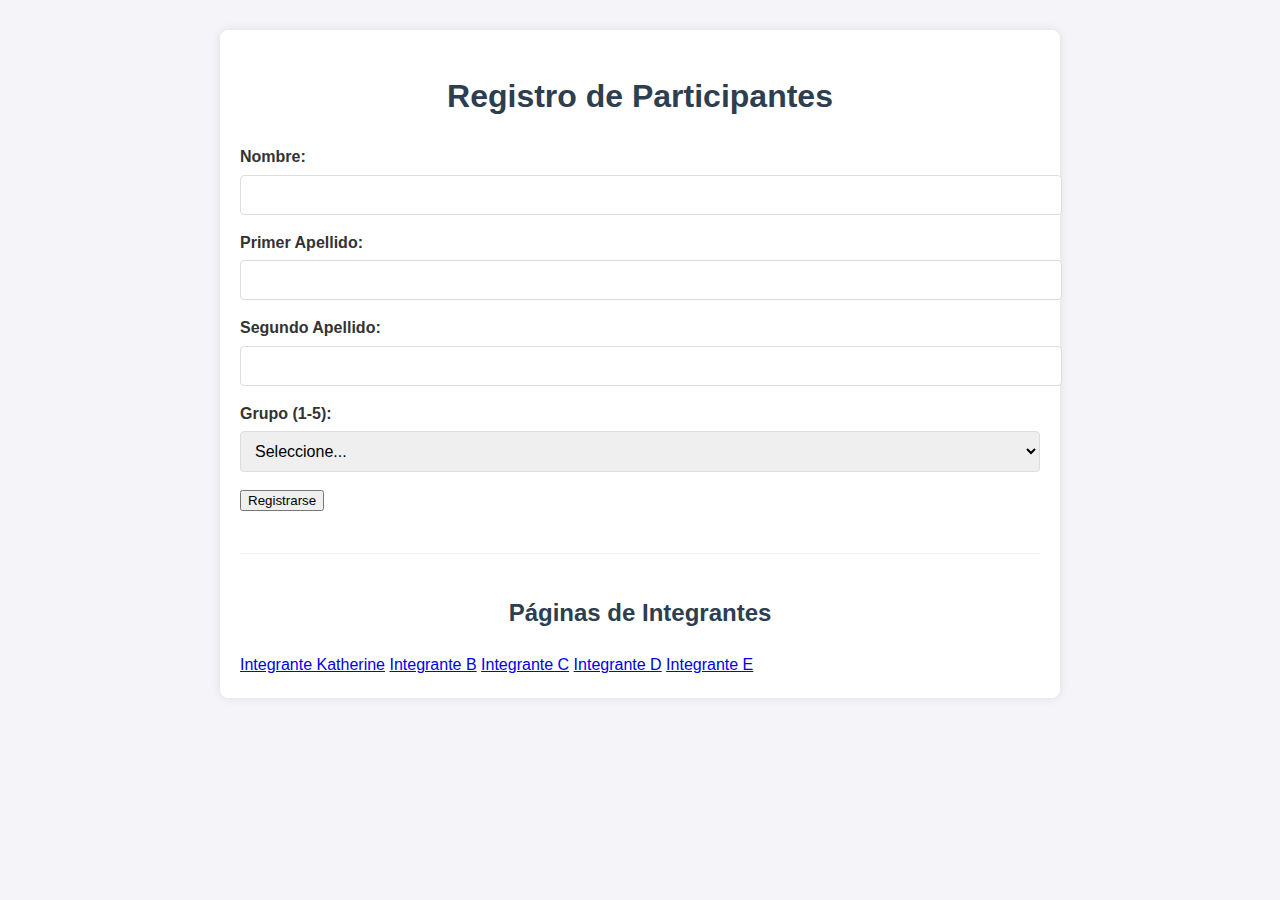
<file: index.html>
<!DOCTYPE html>
<html lang="es">
<head>
    <meta charset="UTF-8">
    <meta name="viewport" content="width=device-width, initial-scale=1.0">
    <title>Registro de Participantes</title>
    <link rel="stylesheet" href="style.css">
</head>
<body>
    <div class="container">
        <h1>Registro de Participantes</h1>
        
        <form id="registroForm">
            <div class="form-group">
                <label for="nombre">Nombre:</label>
                <input type="text" id="nombre" required>
            </div>
            
            <div class="form-group">
                <label for="apellido1">Primer Apellido:</label>
                <input type="text" id="apellido1" required>
            </div>
            
            <div class="form-group">
                <label for="apellido2">Segundo Apellido:</label>
                <input type="text" id="apellido2">
            </div>
            
            <div class="form-group">
                <label for="grupo">Grupo (1-5):</label>
                <select id="grupo" required>
                    <option value="">Seleccione...</option>
                    <option value="1">1</option>
                    <option value="2">2</option>
                    <option value="3">3</option>
                    <option value="4">4</option>
                    <option value="5">5</option>
                </select>
            </div>
            
            <button type="submit">Registrarse</button>
        </form>
        
        <div id="mensaje"></div>
        
        <div class="integrantes-section">
            <h2>Páginas de Integrantes</h2>
            <div class="botones-integrantes">
                <a href="integrantes/a.html" class="boton-integrante">Integrante Katherine</a>
                <a href="integrantes/b.html" class="boton-integrante">Integrante B</a>
                <a href="integrantes/c.html" class="boton-integrante">Integrante C</a>
                <a href="integrantes/d.html" class="boton-integrante">Integrante D</a>
                <a href="integrantes/e.html" class="boton-integrante">Integrante E</a>
            </div>
        </div>
    </div>
    
    <script src="script.js"></script>
</body>
</html>
</file>
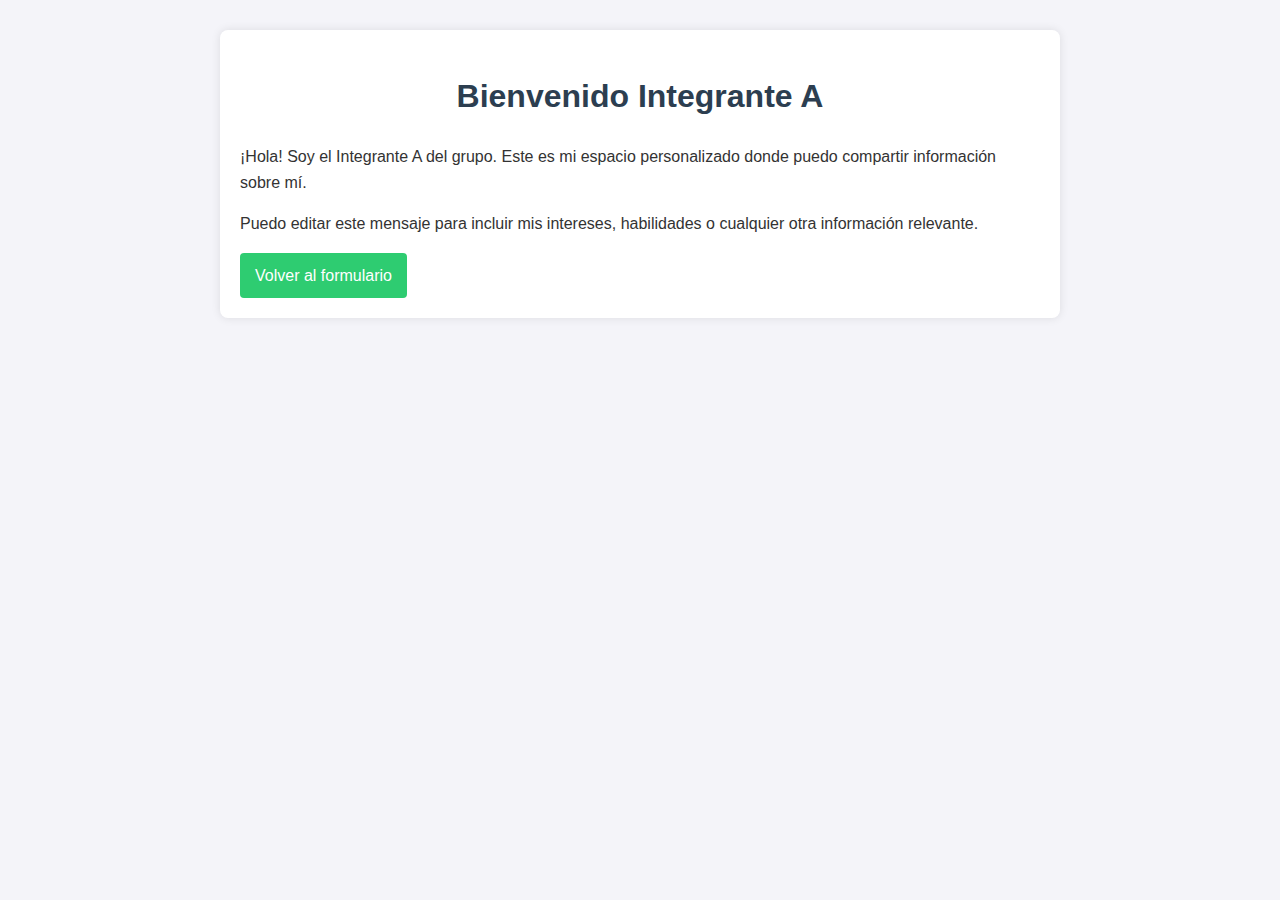
<file: integranteA.html>
<!DOCTYPE html>
<html lang="es">
<head>
    <meta charset="UTF-8">
    <meta name="viewport" content="width=device-width, initial-scale=1.0">
    <title>Integrante A</title>
    <link rel="stylesheet" href="style.css">
</head>
<body>
    <div class="container">
        <h1>Bienvenido Integrante A</h1>
        <div class="welcome-message">
            <p>¡Hola! Soy el Integrante A del grupo. Este es mi espacio personalizado donde puedo compartir información sobre mí.</p>
            <p>Puedo editar este mensaje para incluir mis intereses, habilidades o cualquier otra información relevante.</p>
        </div>
        <a href="index.html" class="integrante-btn">Volver al formulario</a>
    </div>
</body>
</html>
</file>
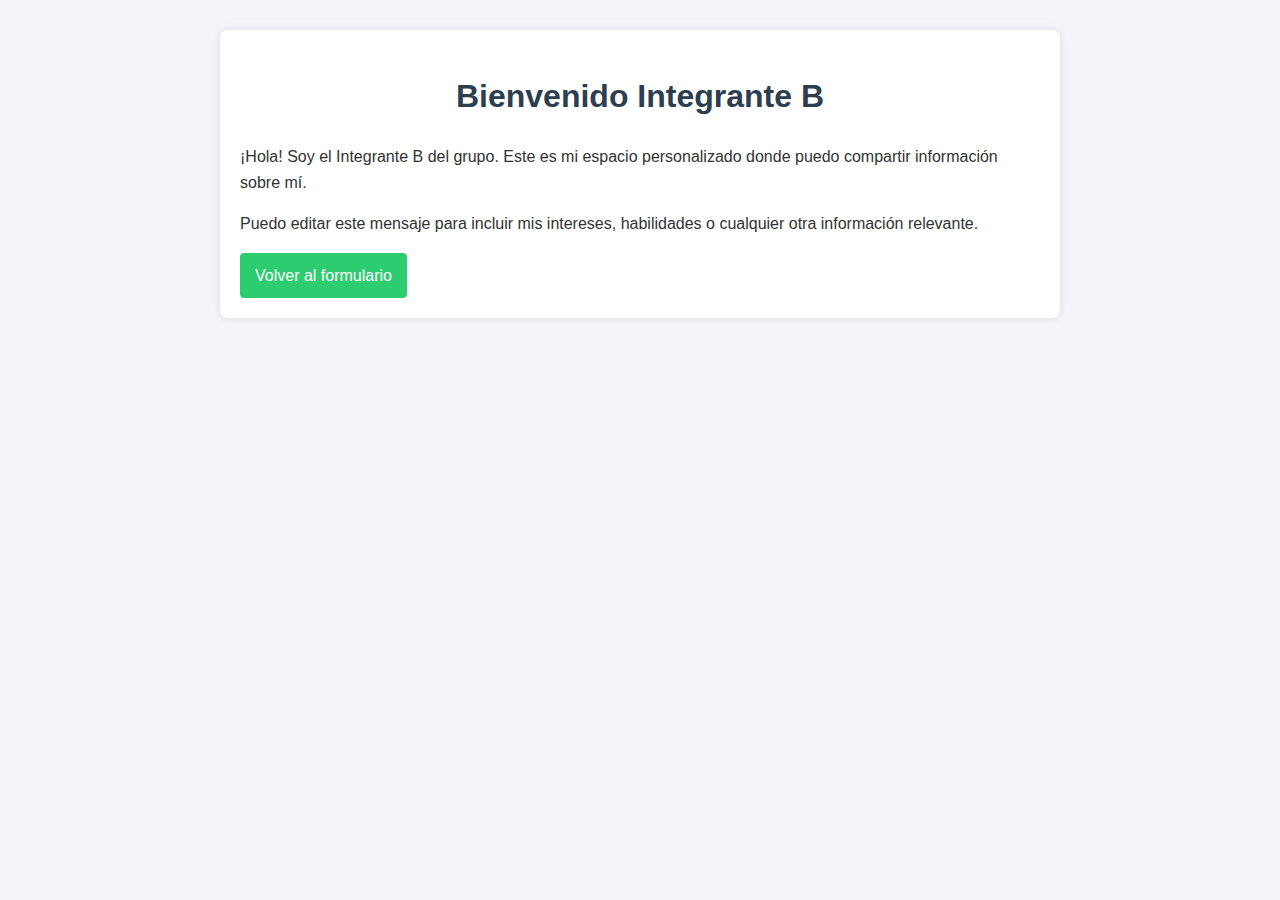
<file: integranteB.html>
<!DOCTYPE html>
<html lang="es">
<head>
    <meta charset="UTF-8">
    <meta name="viewport" content="width=device-width, initial-scale=1.0">
    <title>Integrante B</title>
    <link rel="stylesheet" href="style.css">
</head>
<body>
    <div class="container">
        <h1>Bienvenido Integrante B</h1>
        <div class="welcome-message">
            <p>¡Hola! Soy el Integrante B del grupo. Este es mi espacio personalizado donde puedo compartir información sobre mí.</p>
            <p>Puedo editar este mensaje para incluir mis intereses, habilidades o cualquier otra información relevante.</p>
        </div>
        <a href="index.html" class="integrante-btn">Volver al formulario</a>
    </div>
</body>
</html>
</file>
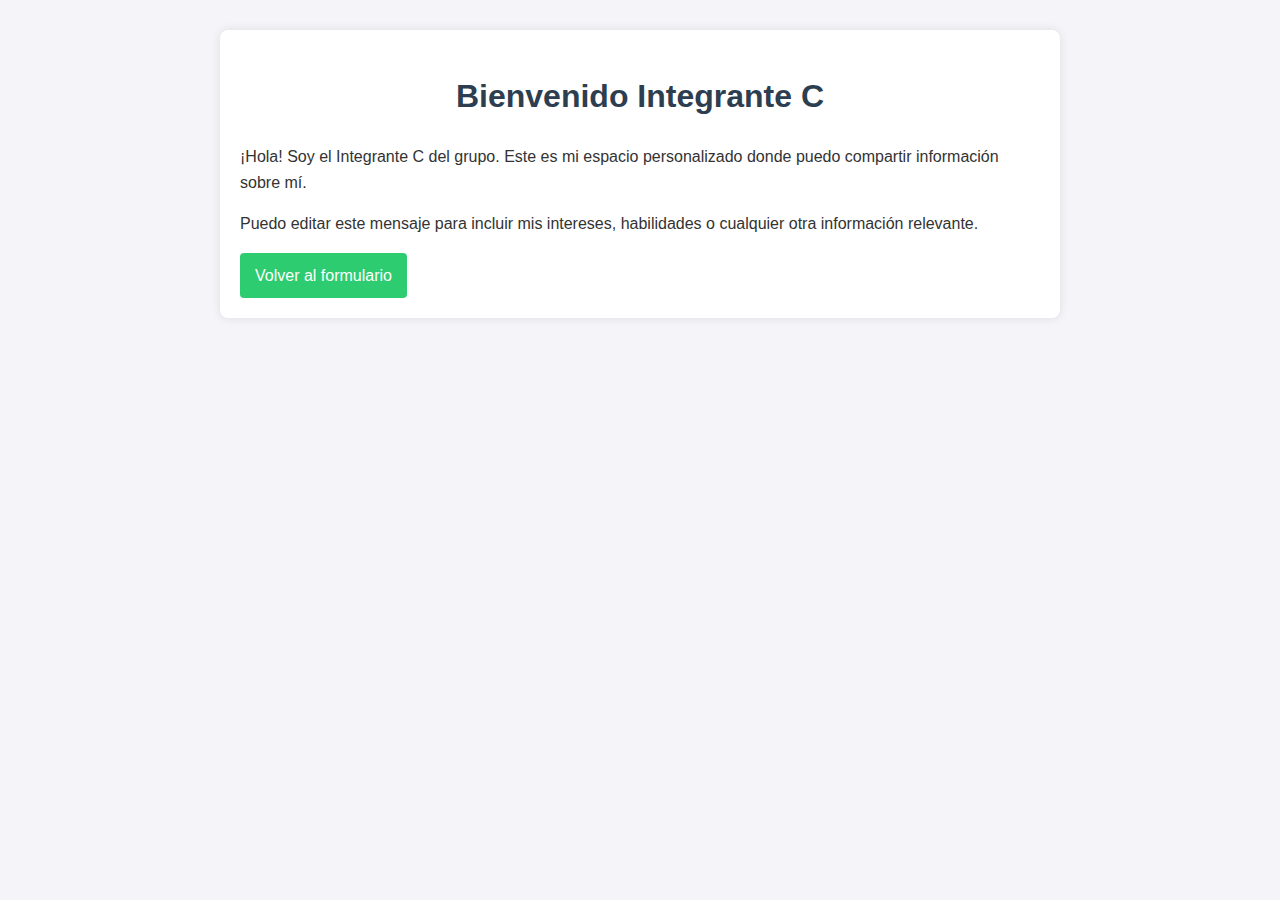
<file: integranteC.html>
<!DOCTYPE html>
<html lang="es">
<head>
    <meta charset="UTF-8">
    <meta name="viewport" content="width=device-width, initial-scale=1.0">
    <title>Integrante C</title>
    <link rel="stylesheet" href="style.css">
</head>
<body>
    <div class="container">
        <h1>Bienvenido Integrante C</h1>
        <div class="welcome-message">
            <p>¡Hola! Soy el Integrante C del grupo. Este es mi espacio personalizado donde puedo compartir información sobre mí.</p>
            <p>Puedo editar este mensaje para incluir mis intereses, habilidades o cualquier otra información relevante.</p>
        </div>
        <a href="index.html" class="integrante-btn">Volver al formulario</a>
    </div>
</body>
</html>
</file>
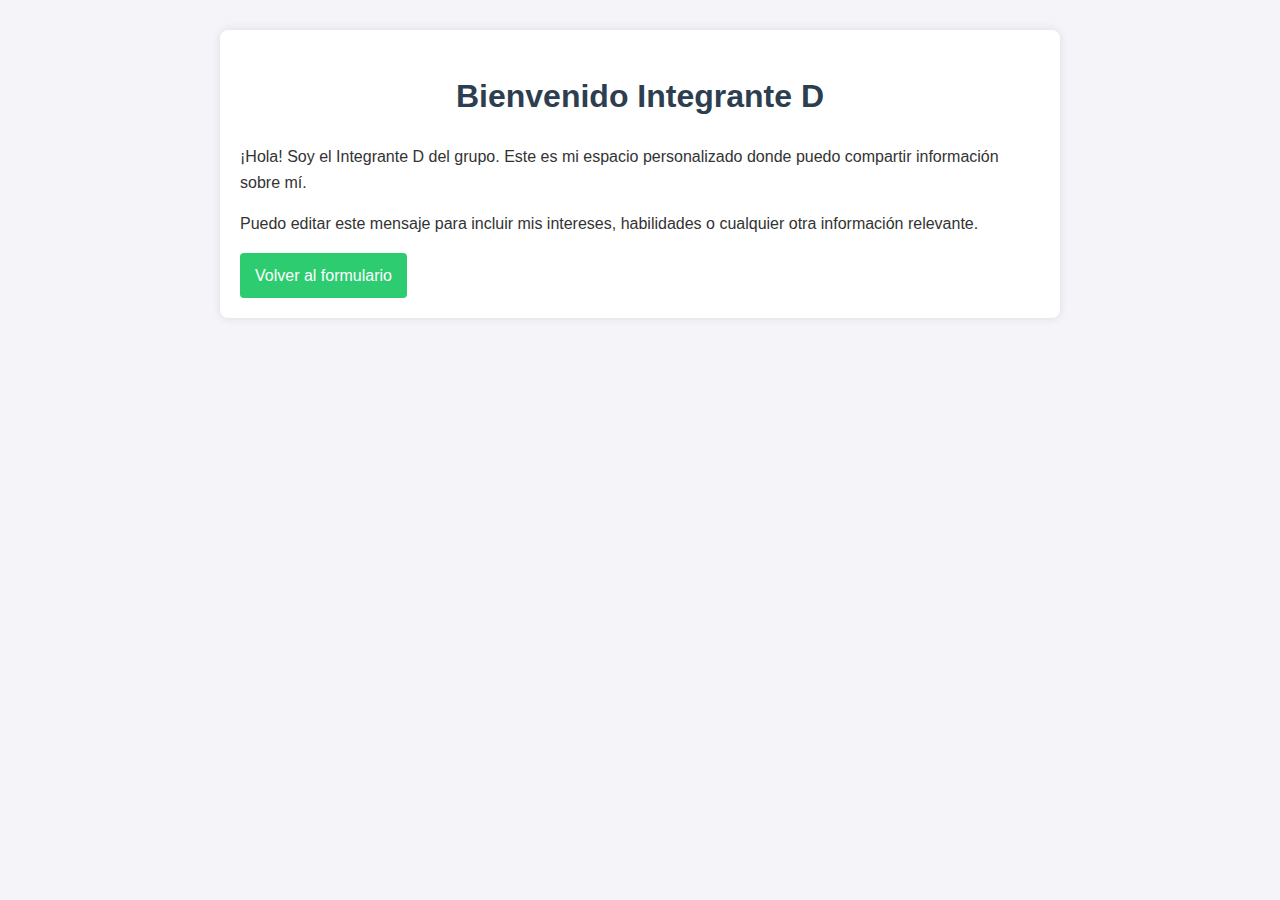
<file: integranteD.html>
<!DOCTYPE html>
<html lang="es">
<head>
    <meta charset="UTF-8">
    <meta name="viewport" content="width=device-width, initial-scale=1.0">
    <title>Integrante D</title>
    <link rel="stylesheet" href="style.css">
</head>
<body>
    <div class="container">
        <h1>Bienvenido Integrante D</h1>
        <div class="welcome-message">
            <p>¡Hola! Soy el Integrante D del grupo. Este es mi espacio personalizado donde puedo compartir información sobre mí.</p>
            <p>Puedo editar este mensaje para incluir mis intereses, habilidades o cualquier otra información relevante.</p>
        </div>
        <a href="index.html" class="integrante-btn">Volver al formulario</a>
    </div>
</body>
</html>
</file>
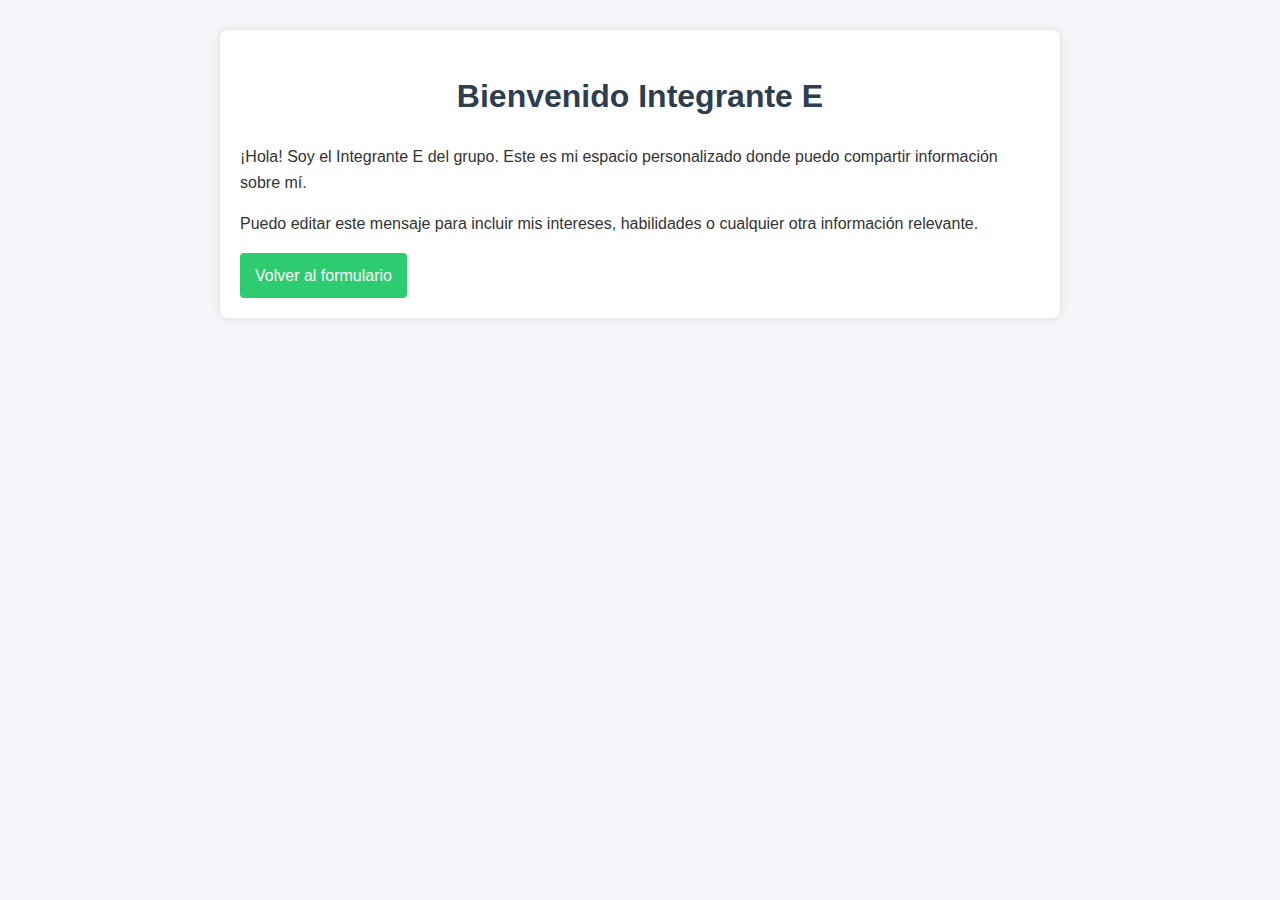
<file: integranteE.html>
<!DOCTYPE html>
<html lang="es">
<head>
    <meta charset="UTF-8">
    <meta name="viewport" content="width=device-width, initial-scale=1.0">
    <title>Integrante E</title>
    <link rel="stylesheet" href="style.css">
</head>
<body>
    <div class="container">
        <h1>Bienvenido Integrante E</h1>
        <div class="welcome-message">
            <p>¡Hola! Soy el Integrante E del grupo. Este es mi espacio personalizado donde puedo compartir información sobre mí.</p>
            <p>Puedo editar este mensaje para incluir mis intereses, habilidades o cualquier otra información relevante.</p>
        </div>
        <a href="index.html" class="integrante-btn">Volver al formulario</a>
    </div>
</body>
</html>
</file>
<file: style.css>
body {
    font-family: 'Arial', sans-serif;
    line-height: 1.6;
    margin: 0;
    padding: 0;
    background-color: #f4f4f9;
    color: #333;
}

.container {
    width: 80%;
    max-width: 800px;
    margin: 30px auto;
    padding: 20px;
    background: #fff;
    border-radius: 8px;
    box-shadow: 0 0 10px rgba(0, 0, 0, 0.1);
}

h1, h2 {
    color: #2c3e50;
    text-align: center;
}

.form-group {
    margin-bottom: 15px;
}

label {
    display: block;
    margin-bottom: 5px;
    font-weight: bold;
}

input[type="text"],
select {
    width: 100%;
    padding: 10px;
    border: 1px solid #ddd;
    border-radius: 4px;
    font-size: 16px;
}

.submit-btn {
    display: block;
    width: 100%;
    padding: 10px;
    background-color: #3498db;
    color: white;
    border: none;
    border-radius: 4px;
    font-size: 16px;
    cursor: pointer;
    margin-top: 20px;
}

.submit-btn:hover {
    background-color: #2980b9;
}

.integrantes-section {
    margin-top: 40px;
    padding-top: 20px;
    border-top: 1px solid #eee;
}

.integrantes-buttons {
    display: flex;
    flex-wrap: wrap;
    gap: 10px;
    justify-content: center;
}

.integrante-btn {
    display: inline-block;
    padding: 10px 15px;
    background-color: #2ecc71;
    color: white;
    text-decoration: none;
    border-radius: 4px;
    transition: background-color 0.3s;
}

.integrante-btn:hover {
    background-color: #27ae60;
}

/* Mensajes de éxito/error */
.message {
    padding: 10px;
    margin: 15px 0;
    border-radius: 4px;
    text-align: center;
}

.success {
    background-color: #d4edda;
    color: #155724;
}

.error {
    background-color: #f8d7da;
    color: #721c24;
}
</file>
